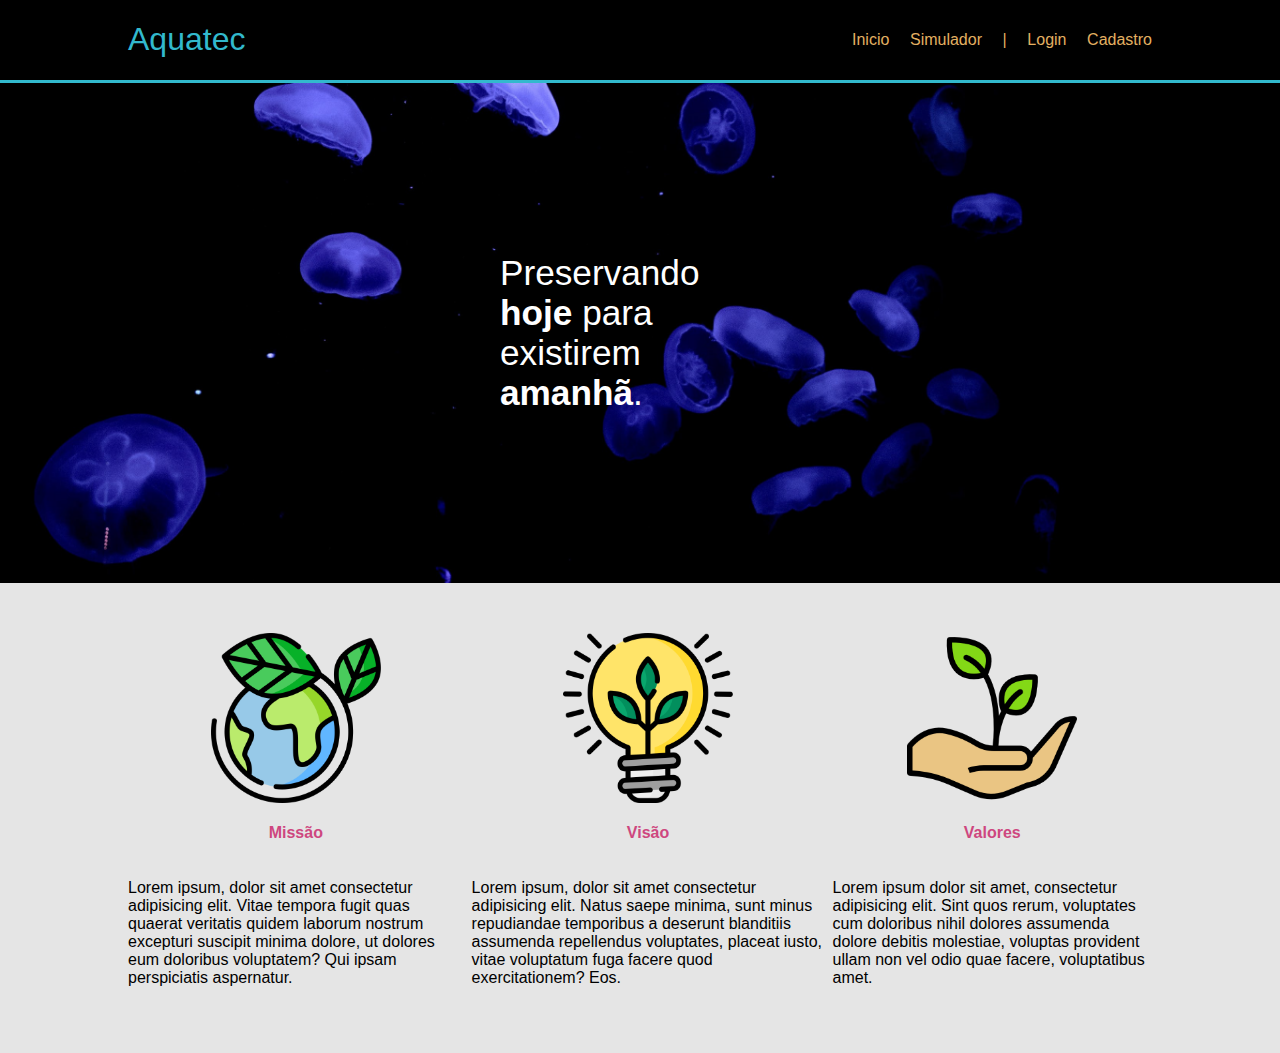
<file: index.html>
<!DOCTYPE html>
<html lang="en">
<head>
    <meta charset="UTF-8">
    <meta http-equiv="X-UA-Compatible" content="IE=edge">
    <meta name="viewport" content="width=device-width, initial-scale=1.0">
    <link rel="stylesheet" href="./css/style.css">
    <title>Aquatec | Página Inicial</title>
</head>
<body>
<!-- div.header>div.container>div.h1+ul>(li>a)*5-->
    <div class="header">
        <div class="container">
            <h1 class="titulo">Aquatec</h1>
            <ul class="navbar">
                <li><a href="">Inicio</a></li>
                <li><a href="">Simulador</a></li>
                <li>|</li>
                <li><a href="">Login</a></li>
                <li><a href="">Cadastro</a></li>
            </ul>
        </div>
    </div>
    <div class="banner">
        <div class="container">
            <p>Preservando <span>hoje </span>para existirem <span>amanhã</span>.</p>
        </div>
    </div>
    <div class="social">
        <div class="container">
            <div class="boxes">
                <div class="box">
                    <img src="./assets/img/planet-earth_color.png" alt="">
                    <h4>Missão</h4>
                    <p>Lorem ipsum, dolor sit amet consectetur adipisicing elit. Vitae tempora fugit quas quaerat veritatis quidem laborum nostrum excepturi suscipit minima dolore, ut dolores eum doloribus voluptatem? Qui ipsam perspiciatis aspernatur.</p>
                </div>
                <div class="box">
                    <img src="./assets/img/lightbulb_color.png" alt="">
                    <h4>Visão</h4>
                    <p>Lorem ipsum, dolor sit amet consectetur adipisicing elit. Natus saepe minima, sunt minus repudiandae temporibus a deserunt blanditiis assumenda repellendus voluptates, placeat iusto, vitae voluptatum fuga facere quod exercitationem? Eos.</p>
                </div>
                <div class="box">
                    <img src="./assets/img/growth_color.png" alt="">
                    <h4>Valores</h4>
                    <p>Lorem ipsum dolor sit amet, consectetur adipisicing elit. Sint quos rerum, voluptates cum doloribus nihil dolores assumenda dolore debitis molestiae, voluptas provident ullam non vel odio quae facere, voluptatibus amet.</p>
                </div>
            </div>
        </div>
    </div>
</body>
</html>
</file>
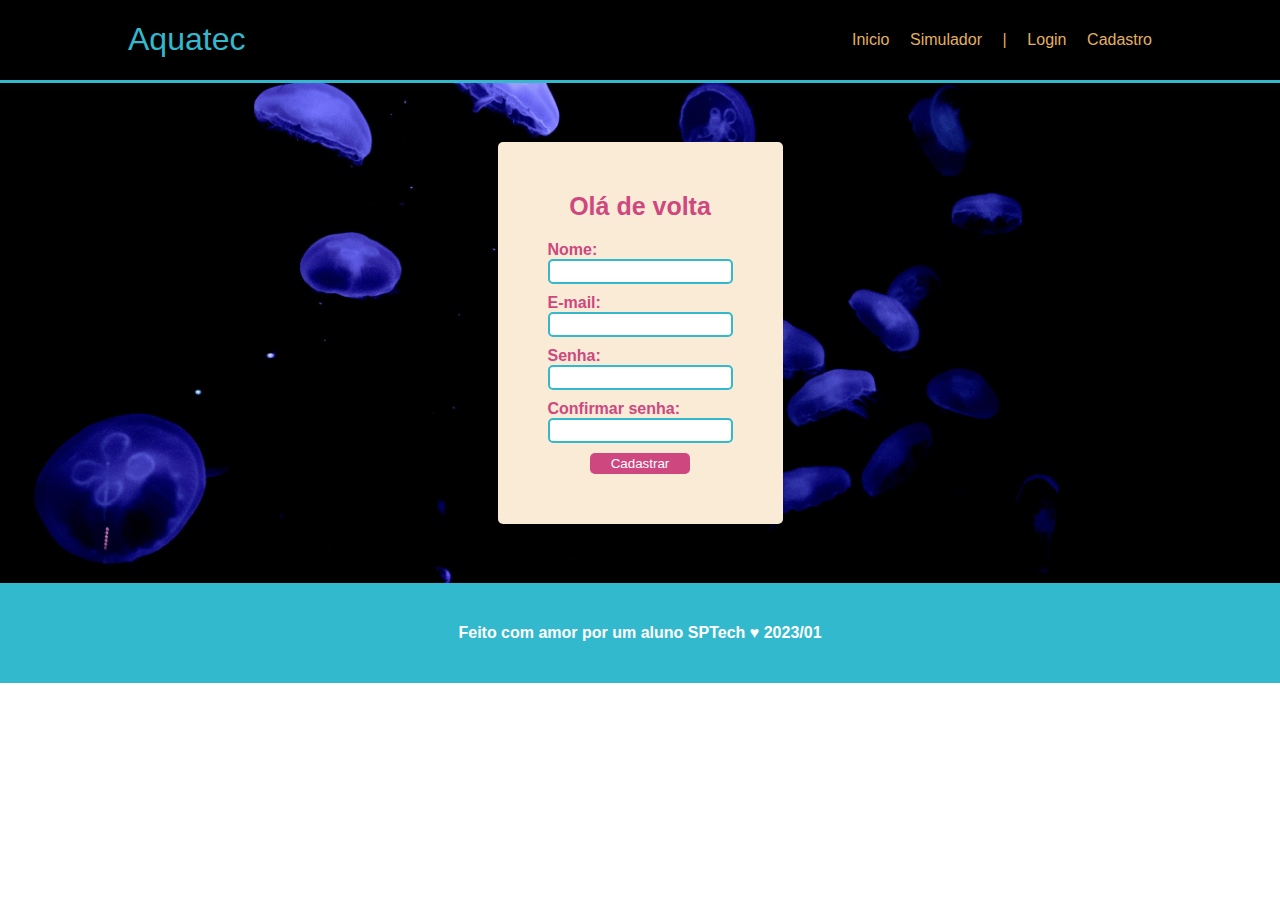
<file: cadastro.html>
<!DOCTYPE html>
<html lang="en">

<head>
    <meta charset="UTF-8">
    <meta http-equiv="X-UA-Compatible" content="IE=edge">
    <meta name="viewport" content="width=device-width, initial-scale=1.0">
    <link rel="stylesheet" href="./css/style.css">
    <link rel="stylesheet" href="css/style-form.css">
    <title>Aquatec | Login</title>
</head>

<body>
    <!-- div.header>div.container>div.h1+ul>(li>a)*5-->
    <div class="header">
        <div class="container">
            <h1 class="titulo">Aquatec</h1>
            <ul class="navbar">
                <li><a href="./index.html">Inicio</a></li>
                <li><a href="">Simulador</a></li>
                <li>|</li>
                <li><a href="login.html">Login</a></li>
                <li>Cadastro</a></li>
            </ul>
        </div>
    </div>
    <div class="banner">
        <div class="container">
            <div class="formulario">
                <h4 id="saldacao">Olá de volta</h4>
                <h4>Nome:</h4>
                <input type="email">
                <h4>E-mail:</h4>
                <input type="email">
                <h4>Senha:</h4>
                <input type="password">
                <h4>Confirmar senha:</h4>
                <input type="password">
                <button>Cadastrar</button>
            </div>
        </div>
    </div>
    <div class="footer">
        <div class="container">
            <h4>
                Feito com amor por um aluno SPTech &hearts; 2023/01
            </h4>
        </div>
    </div>
</body>

</html>
</file>
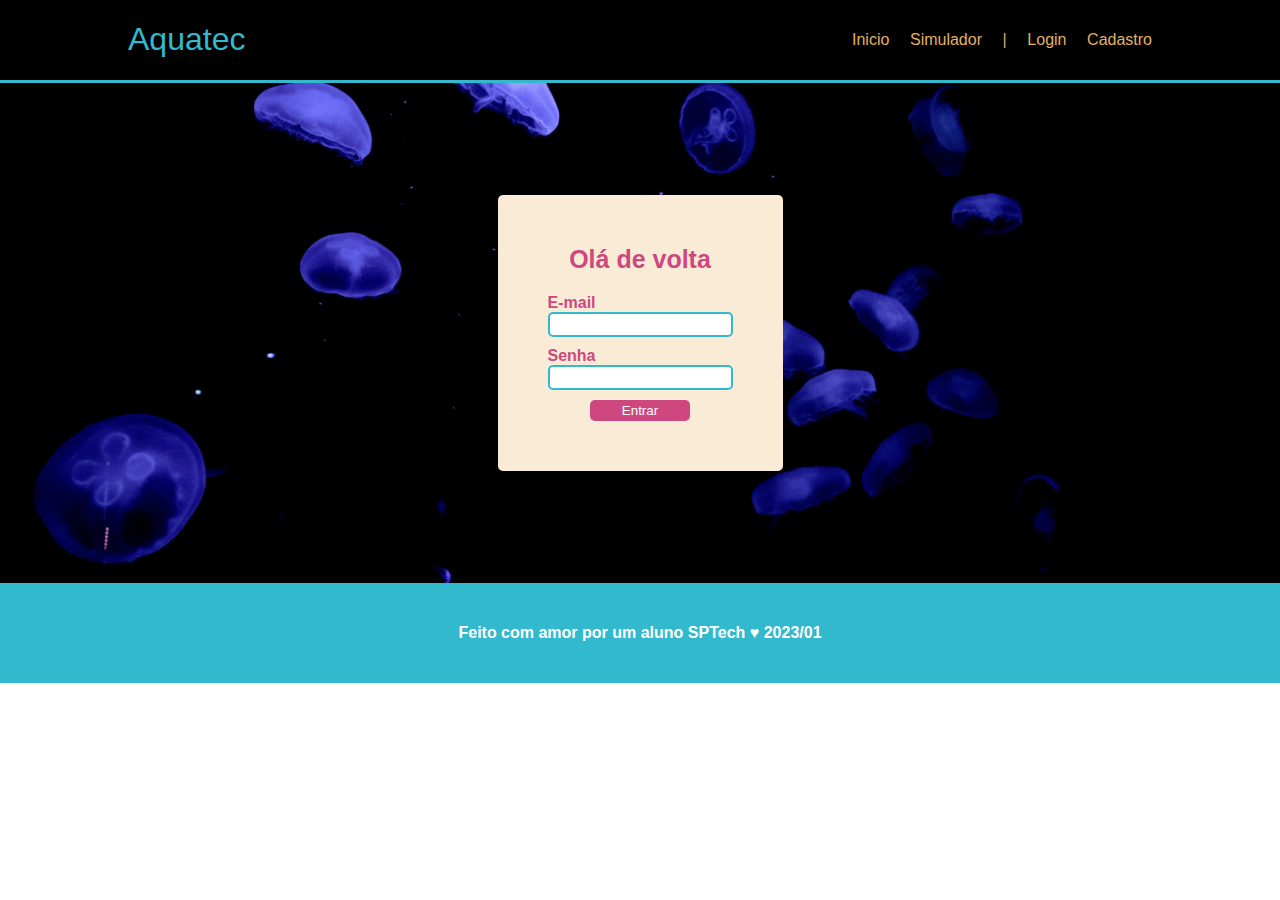
<file: login.html>
<!DOCTYPE html>
<html lang="en">

<head>
    <meta charset="UTF-8">
    <meta http-equiv="X-UA-Compatible" content="IE=edge">
    <meta name="viewport" content="width=device-width, initial-scale=1.0">
    <link rel="stylesheet" href="./css/style.css">
    <link rel="stylesheet" href="css/style-form.css">
    <title>Aquatec | Login</title>
</head>

<body>
    <!-- div.header>div.container>div.h1+ul>(li>a)*5-->
    <div class="header">
        <div class="container">
            <h1 class="titulo">Aquatec</h1>
            <ul class="navbar">
                <li><a href="./index.html">Inicio</a></li>
                <li><a href="">Simulador</a></li>
                <li>|</li>
                <li>Login</li>
                <li><a href="cadastro.html">Cadastro</a></li>
            </ul>
        </div>
    </div>
    <div class="banner">
        <div class="container">
            <div class="formulario">
                <h4 id="saldacao">Olá de volta</h4>
                <h4>E-mail</h4>
                <input type="email">
                <h4>Senha</h4>
                <input type="password">
                <button>Entrar</button>
            </div>
        </div>
    </div>
    <div class="footer">
        <div class="container">
            <h4>
                Feito com amor por um aluno SPTech &hearts; 2023/01
            </h4>
        </div>
    </div>
</body>

</html>
</file>
<file: css/style.css>
*{
    font-family: Arial;
}

body {
    margin: 0;
    padding: 0;
}

/* HEADER */

.header {
    background-color: black;
    border-bottom: 3px solid #32B9CD;

}

.container {
    display: flex;
    width: 80%;
    margin: auto;
}

.header .container {
    justify-content: space-between;
}

.titulo {
    color: #32B9CD;
    font-weight: 500;
}

.navbar {
    display: flex;
    width: 300px;
    align-items: center;
    list-style: none;
    justify-content: space-between;
}

.navbar a,
.navbar li {
    color: #E3B062;
    text-decoration: none;
}

/* BANNER */

.banner {
    background-image: url('../assets/img/bg-jelly-fish-para_outras_pags.png');
    background-size: cover;
    background-image: no-repeat;
}

.banner .container {
    height: 500px;
    justify-content: center;
    align-items: center;
}

.banner p {
    width: 280px;
    font-size: 2.2rem;
    color: white;
}

.banner span {
    font-weight: 800;
}

/* MISSÃO VISÃO e VALORES */

.box img {
    width: 170px;
}

.box {
    display: flex;
    flex-direction: column;
    align-items: center;
}

.boxes {
    display: flex;
    padding: 50px 0 50px 0;
    gap: 8px;
}

.social {
    background-color: #E5E5E5;
}

.box h4 {
    color: #CE477F;
    font-weight: bold;
}

/* FOOTER */

.footer {
    width: 100%;
    height: 100px;
    background-color: #32B9CD;
    color: white;
    display: flex;
}

.footer .container {
    justify-content: center;
    align-items: center;
    height: 100%;

}
</file>
<file: css/style-form.css>
/* LOGIN */

.formulario {
    background-color: antiquewhite;
    display: flex;
    flex-direction: column;
    color: #CE477F;
    padding: 50px;
    border-radius: 5px;
}

.formulario input{
    border-radius: 5px;
    border:2px solid #32B9CD;
    margin-bottom: 10px;
    padding: 3px 2px;
}

.formulario h4{
    margin: 0px
}

#saldacao{
    font-size: 25px;
    margin-bottom: 20px;
    align-self: center;
}

.formulario button{
    background-color: #CE477F;
    border-radius: 5px;
    color: white;
    width: 100px;
    border: 0px;
    padding: 3px 0px;
    align-self: center;
    cursor: pointer;
}
</file>
